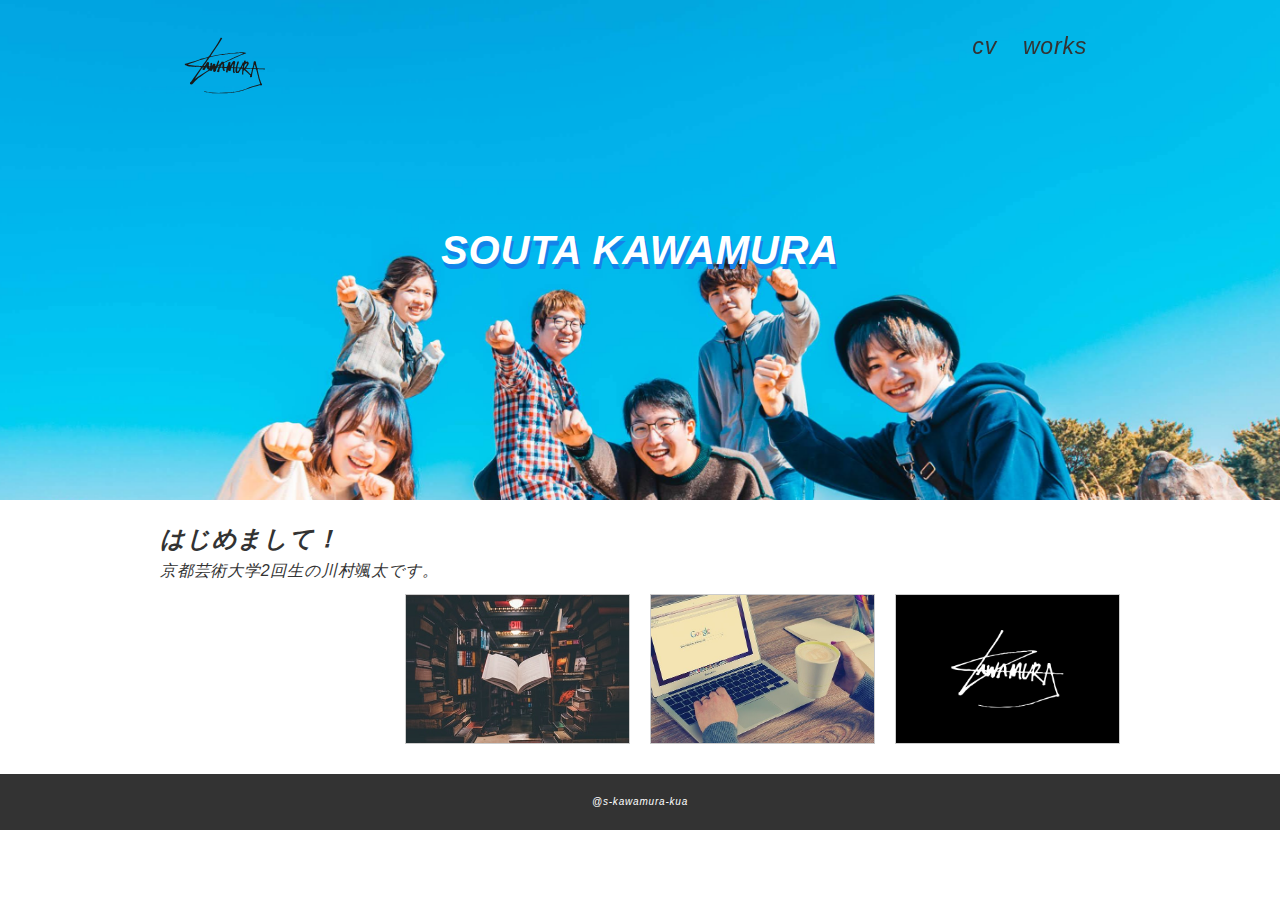
<file: index.html>
<!DOCTYPE html>
<html lang="ja">
<head>
  <meta charset="UTF-8">
  <meta http-equiv="X-UA-Compatible" content="IE=edge">
  <meta name="viewport" content="width=device-width, initial-scale=1.0">
  <meta content="川村颯太のポートフォリオサイトです。経歴や制作物のサムネイルなどが確認できます。" name="description">
  <meta property="og:title" content="top" />
  <link rel="stylesheet" href="./css/style.css">
  <title>portfolio_site</title>
</head>
<body>
  
  <header>
    <div class="inner">
      <p id="header_logo">
        <a href="../index.html"><img src="./images/logo.svg" width="90px" alt=""></a>
      </p>
      <ul id="global_menu">
        <li><a href="./cv/index.html">cv</a></li>
        <li><a href="./works/index.html">works</a></li>
        <!-- <li><a href="./reports/index.html">report</a></li> -->
      </ul>
    </div>
  </header>

  <section>
    <!-- 空の要素だけどcssで背景を設定している -->
    <div class="top_eye_catch">
      SOUTA KAWAMURA
    </div>
    <div class="contents">
      <h2>はじめまして！</h2>
      <p>京都芸術大学2回生の川村颯太です。</p>
      <ul class="thumb_list">
        <li><a href="https://youtu.be/lbaO3bJlLwQ"><iframe width="220"  src="https://www.youtube.com/embed/lbaO3bJlLwQ" title="YouTube video player" frameborder="0" allow="accelerometer; autoplay; clipboard-write; encrypted-media; gyroscope; picture-in-picture" allowfullscreen></iframe></a></li>
        <li><a href="./works/index.html"><img src="./images/cv.jpg" alt="サムネイル"></a></li>
        <li><a href="./cv/index.html"><img src="./images/work.jpg" alt="サムネイル"></a></li>
        <li><a href="https://vd.cdc.ac.jp/student/2019/s_kawamura/" target="blank"><img src="./images/pf_site.jpg" alt="サムネイル"></a></li> 
        
      </ul>
    </div>
    
  </section>

  <footer>
    @s-kawamura-kua
  </footer>


</body>
</html>
</file>
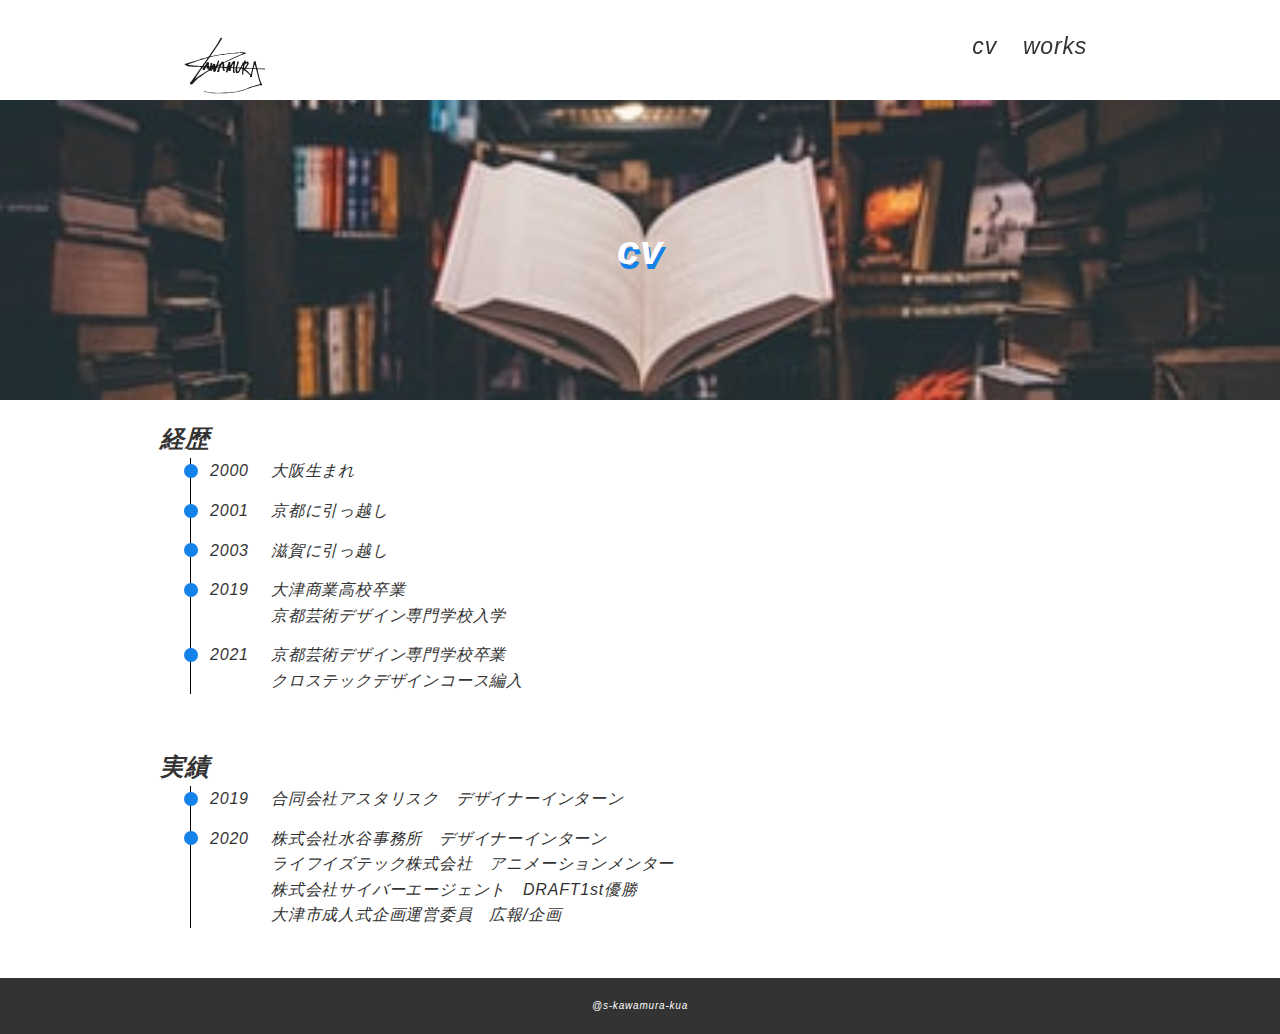
<file: cv/index.html>
<!DOCTYPE html>
<html lang="ja">
<head>
  <meta charset="UTF-8">
  <meta http-equiv="X-UA-Compatible" content="IE=edge">
  <meta name="viewport" content="width=device-width, initial-scale=1.0">
  <meta content="川村颯太のポートフォリオサイトです。経歴や制作物のサムネイルなどが確認できます。" name="description">
  <meta property="og:title" content="top/cv" />
  <!-- トップページとはリンクが変わるので注意 -->
  <link rel="stylesheet" href="../css/style.css">
  <title>cv|portfolio_site</title>
</head>
<body class="contents_page">
  
  <header>
    <div class="inner">
      <p id="header_logo">
        <a href="../index.html"><img src="../images/logo.svg" width="90px" alt=""></a>
      </p>
      <ul id="global_menu">
        <!-- トップページとはリンクが変わるので注意 -->
        <li class="current"><a href="../cv/index.html">cv</a></li>
        <li><a href="../works/index.html">works</a></li>
        <!-- <li><a href="../reports/index.html">report</a></li> -->
      </ul>
    </div>
  </header>

  <section>
    <!-- 空の要素だけどcssで背景を設定している -->
    <div class="cv_eye_catch">
      cv
    </div>
    <div class="contents">
      <h2>経歴</h2>
      <ul id="case1" class="case">
        <li>
          <div class="year">
            2000
          </div>
          <div class="content">
            大阪生まれ
          </div>
        </li>

        <li>
          <div class="year">
            2001
          </div>
          <div class="content">
            京都に引っ越し
          </div>
        </li>

        <li>
          <div class="year">
            2003
          </div>
          <div class="content">
            滋賀に引っ越し
          </div>
        </li>

        <li>
          <div class="year">
            2019
          </div>
          <div class="content">
            大津商業高校卒業<br>
            京都芸術デザイン専門学校入学
          </div>
        </li>

        <li>
          <div class="year">
            2021
          </div>
          <div class="content">
            京都芸術デザイン専門学校卒業<br>
            クロステックデザインコース編入
          </div>
        </li>
      </ul>

    </div>

    <div class="contents">
      <h2>実績</h2>
      <ul id="case1" class="case">
        <li>
          <div class="year">
            2019
          </div>
          <div class="content">
            合同会社アスタリスク　デザイナーインターン
          </div>
        </li>

        <li>
          <div class="year">
            2020
          </div>
          <div class="content">
            株式会社水谷事務所　デザイナーインターン<br>
            ライフイズテック株式会社　アニメーションメンター<br>
            株式会社サイバーエージェント　DRAFT1st優勝<br>
            大津市成人式企画運営委員　広報/企画<br>

          </div>
        </li>

      </ul>

    </div>
  </section>

  <footer>
    @s-kawamura-kua
  </footer>


</body>
</html>
</file>
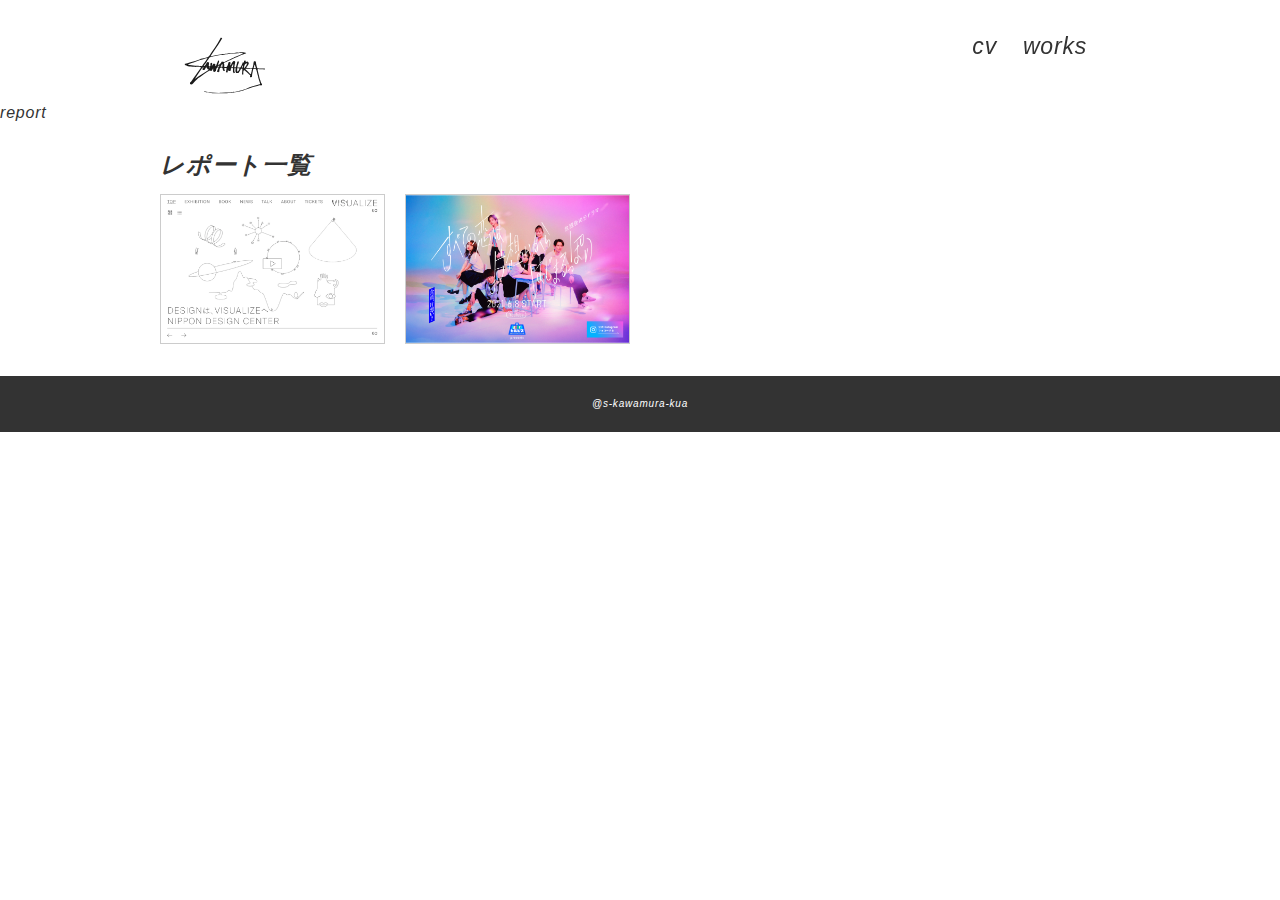
<file: reports/index.html>
<!DOCTYPE html>
<html lang="ja">

<head>
  <meta charset="UTF-8">
  <meta http-equiv="X-UA-Compatible" content="IE=edge">
  <meta name="viewport" content="width=device-width, initial-scale=1.0">
  <meta content="川村颯太のポートフォリオサイトです。経歴や制作物のサムネイルなどが確認できます。" name="description">
  <meta property="og:title" content="top/work" />
  <!-- トップページとはリンクが変わるので注意 -->
  <link rel="stylesheet" href="../css/style.css">
  <title>work|portfolio_site</title>
</head>

<body class="contents_page">

  <header>
    <div class="inner">
      <p id="header_logo">
        <a href="../index.html"><img src="../images/logo.svg" width="90px" alt=""></a>
      </p>
      <ul id="global_menu">
        <!-- トップページとはリンクが変わるので注意 -->
        <li><a href="../cv/index.html">cv</a></li>
        <li><a href="../works/index.html">works</a></li>
        <!-- <li class="current"><a href="./index.html">report</a></li> -->
      </ul>
    </div>
  </header>

  <section>
    <!-- 空の要素だけどcssで背景を設定している -->
    <div class="report_eye_catch">
      report
    </div>
    <div class="contents">
      <h2>レポート一覧</h2>
      <ul class="thumb_list">
        <li><a href="#"><img src="./images/thumb01.png" alt="サムネイル"></a></li>
        <li><a href="#"><img src="./images/thumb02.png" alt="サムネイル"></a></li>
      </ul>
    </div>
  </section>

  <footer>
    @s-kawamura-kua
  </footer>


</body>

</html>
</file>
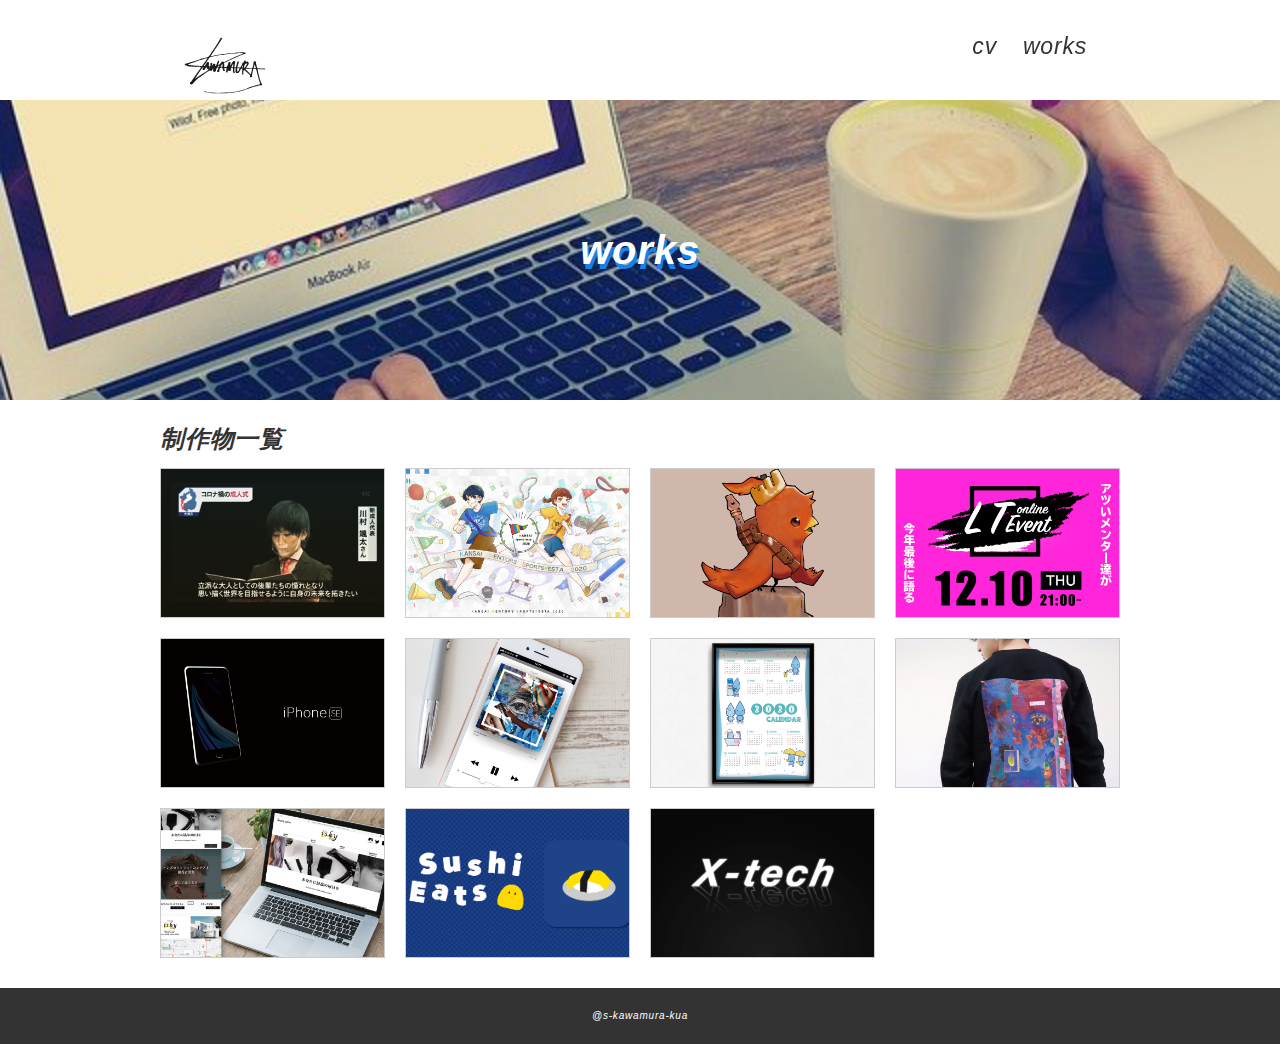
<file: works/index.html>
<!DOCTYPE html>
<html lang="ja">
<head>
  <meta charset="UTF-8">
  <meta http-equiv="X-UA-Compatible" content="IE=edge">
  <meta name="viewport" content="width=device-width, initial-scale=1.0">
  <!-- トップページとはリンクが変わるので注意 -->
  <link rel="stylesheet" href="../css/style.css">
  <title>制作物一覧ページ</title>
</head>
<body class="contents_page">
  
  <header>
    <div class="inner">
      <p id="header_logo">
        <a href="../index.html"><img src="../images/logo.svg" width="90px" alt=""></a>
      </p>
      <ul id="global_menu">
        <!-- トップページとはリンクが変わるので注意 -->
        <li><a href="../cv/index.html">cv</a></li>
        <li class="current"><a href="../works/index.html">works</a></li>
        <!-- <li><a href="../reports/index.html">report</a></li> -->
      </ul>
    </div>
  </header>

  <section>
    <!-- 空の要素だけどcssで背景を設定している -->
    <div class="work_eye_catch">
      works
    </div>
    <div class="contents">
      <h2>制作物一覧</h2>
      <ul class="thumb_list">
        <li><a href="#"><img src="./images/work_01.png" alt="サムネイル"></a></li>
        <li><a href="#"><img src="./images/work_02.png" alt="サムネイル"></a></li>
        <li><a href="#"><img src="./images/work_03.png" alt="サムネイル"></a></li>
        <li><a href="#"><img src="./images/work_04.png" alt="サムネイル"></a></li>
        <li><a href="#"><img src="./images/work_05.png" alt="サムネイル"></a></li>
        <li><a href="#"><img src="./images/work_06.png" alt="サムネイル"></a></li>
        <li><a href="#"><img src="./images/work_07.png" alt="サムネイル"></a></li>
        <li><a href="#"><img src="./images/work_08.png" alt="サムネイル"></a></li>
        <li><a href="#"><img src="./images/work_09.png" alt="サムネイル"></a></li>
        <li><a href="#"><img src="./images/work_10.png" alt="サムネイル"></a></li>
        <li><a href="#"><img src="./images/work_11.png" alt="サムネイル"></a></li>
      </ul>
    </div>
  </section>

  <footer>
    @s-kawamura-kua
  </footer>


</body>
</html>
</file>
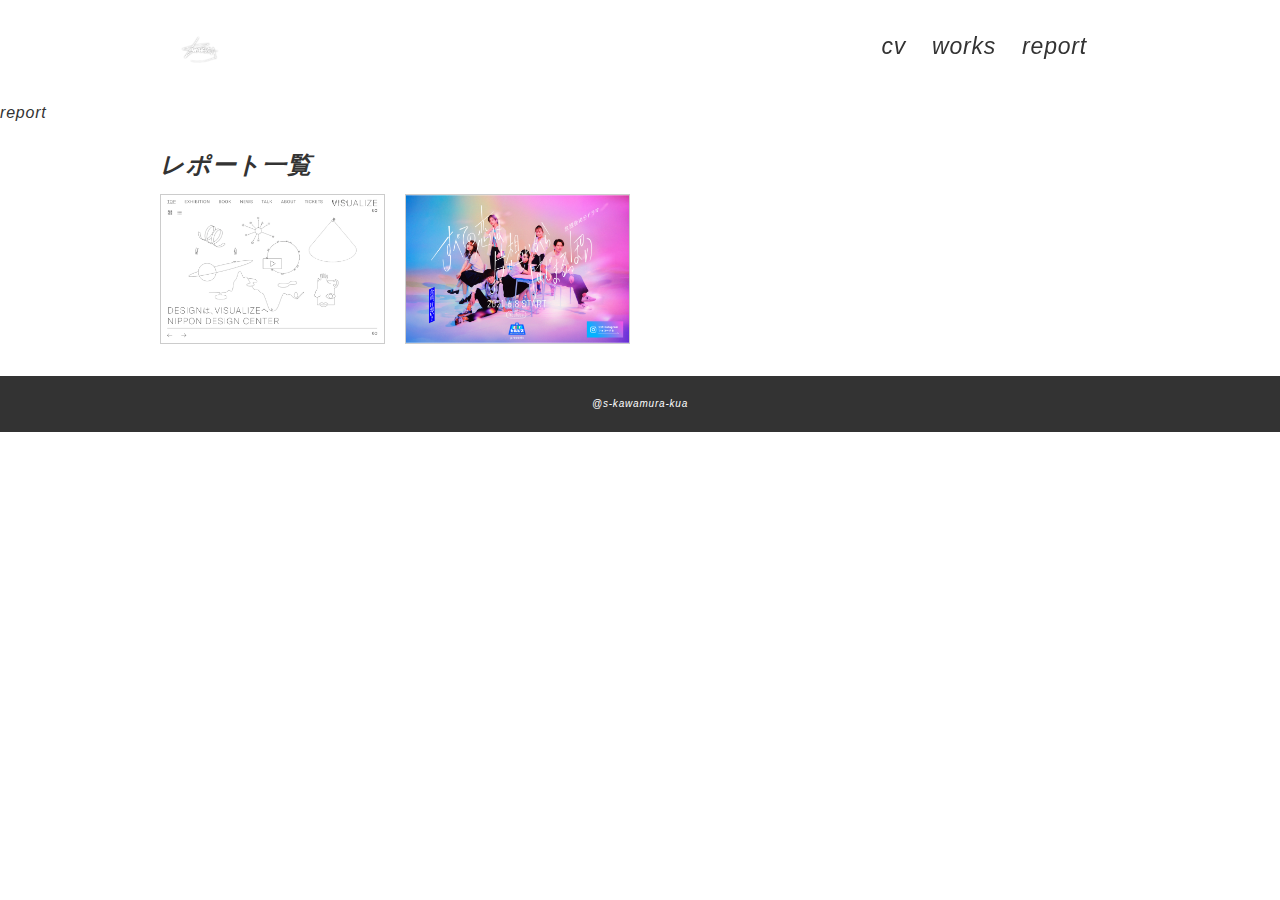
<file: cv.html>
<!DOCTYPE html>
<html lang="ja">
<head>
  <meta charset="UTF-8">
  <meta http-equiv="X-UA-Compatible" content="IE=edge">
  <meta name="viewport" content="width=device-width, initial-scale=1.0">
  <!-- トップページとはリンクが変わるので注意 -->
  <link rel="stylesheet" href="../css/style.css">
  <title>レポート一覧ページ</title>
</head>
<body class="contents_page">
  
  <header>
    <div class="inner">
      <p id="header_logo">
        <a href="../index.html"><img src="./images/sign_icon.png" width="40px" alt=""></a>
      </p>
      <ul id="global_menu">
        <!-- トップページとはリンクが変わるので注意 -->
        <li class="current"><a href="../cv.html">cv</a></li>
        <li><a href="../works/index.html">works</a></li>
        <li><a href="../reports/index.html">report</a></li>
      </ul>
    </div>
  </header>

  <section>
    <!-- 空の要素だけどcssで背景を設定している -->
    <div class="report_eye_catch">
      report
    </div>
    <div class="contents">
      <h2>レポート一覧</h2>
      <ul class="thumb_list">
        <li><a href="./report01.html"><img src="../reports/images/thumb01.png" alt="サムネイル"></a></li>
        <li><a href="#"><img src="../reports/images/thumb02.png" alt="サムネイル"></a></li>
      </ul>
    </div>
  </section>

  <footer>
    @s-kawamura-kua
  </footer>


</body>
</html>
</file>
<file: css/style.css>
@charset "UTF-8";
/*======================================================
基本
======================================================*/
* {
  box-sizing: border-box;
  margin: 0;
  padding: 0;
}

html {
  font-size: 62.5%;
}

html,
body {
  height: 100%;
  font-feature-settings: "palt";
  font-style: italic;
  background-color: #fff;
  position: relative;
}

body {
  font-size: 1.6rem;
  line-height: 1.6;
  font-family: "游ゴシック体", YuGothic, "游ゴシック", "Yu Gothic",  Meiryo, sans-serif;
  color: #333333;
  letter-spacing: 0.05em;
}

body.contents_page {
  padding-top: 100px;
}

a {
  color: inherit;
  transition: 0.3s opacity;
}

a:hover {
  opacity: 0.1;
  transition-duration: 1s
}

img {
  max-width: 100%;
  height: auto;
}

li {
  list-style: none;
}

@media (min-width: 901px) {
  .sp_only {
    display: none !important;
  }
}

@media (max-width: 900px) {
  .pc_only {
    display: none !important;
  }
}


/*======================================================
header
======================================================*/
header {
  position: fixed;
  z-index: 2;
  max-width: 1000px;
  top: 0;
  left: 0;
  right: 0;
  margin: auto;
}

header a {
  display: block;
  text-decoration: none;
}

header .inner {
  display: flex;
  /* background-color: #fff; */
  justify-content: space-between;
  padding: 15px 20px;
  /* box-shadow: 0px 0px 5px rgba(0, 0, 0, 0.35); */
  /* border-radius: 4px; */
  margin: 20px;
}

/*======================================================
footer
======================================================*/
footer {
  background-color: #333;
  color: #fff;
  text-align: center;
  padding: 20px;
  font-size: 10px;
}

/*======================================================
コンテンツ
======================================================*/
#header_logo img {
  display: block;
}

#global_menu {
  display: flex;
  font-size: 23px;
  position: relative;
}

#global_menu a {
  padding: 0px 13px;
  line-height: 1;
  position: relative;
}

#global_menu li {
  position: relative;
}

#global_menu li.current::before {
  content: "";
  bottom: 2px;
  position: absolute;
  width: 100%;
  height: 10px;
  /* background-color: #1482e9; */
}

.top_eye_catch {
  height: 500px;
  background-image: url(../images/main.jpg);
  background-size: cover;
  background-position: center center;
  background-attachment: fixed;
  display: flex;
  align-items: center;
  justify-content: center;
  color: #fff;
  text-shadow: #1482e9 2px 5px;
  font-weight: bold;
  font-size: 40px;
}

.contents {
  max-width: 1000px;
  min-height: 250px;
  padding: 20px;
  margin: auto;
}

.thumb_list {
  display: flex;
  flex-wrap: wrap;
  margin: 0 -10px;
}

.thumb_list li {
  width: 25%;
  height: 170px;
  padding: 10px;
}

.thumb_list li a {
  display: block;
  height: 100%;
}

.thumb_list li a img {
  display: block;
  border: 1px solid #ccc;
  width: 100%;
  height: 100%;
  object-fit: cover;
  object-position: center center;
}

/*======================================================
report
======================================================*/
.report {
  border: 1px solid #ccc;
  padding: 40px;
}

.report .outline {
  margin-bottom: 40px;
  display: flex;
}

.report .outline .pic {
  width: 45%;
  border: 3px solid #999;
}

.report .outline .txt {
  flex: 1;
  padding-left: 20px;
}

.report h1 {
  margin-bottom: 20px;
  padding-left: 10px;
  border-left: 5px solid #1482e9;
}

.ex_link {
  display: inline-block;
  position: relative;
  padding: 4px;
  padding-left: 26px;
}

.ex_link::before {
  box-sizing: border-box;
  content: "";
  display: block;
  width: 20px;
  height: 14px;
  border: 3px solid #666;
  border-radius: 3px;
  position: absolute;
  left: 0;
  top: 0;
  bottom: 0;
  margin: auto;
}

/*======================================================
cv
======================================================*/

.cv_eye_catch {
  height: 300px;
  background-image: url(../images/cv.jpg);
  background-size: cover;
  background-position: center center;
  display: flex;
  align-items: center;
  justify-content: center;
  color: #fff;
  text-shadow: #1482e9 2px 5px;
  font-weight: bold;
  font-size: 40px;
}

.report {
  border: 1px solid #ccc;
  padding: 40px;
}

.report .outline {
  margin-bottom: 40px;
  display: flex;
}

.report .outline .pic {
  width: 45%;
  border: 3px solid #999;
}

.report .outline .txt {
  flex: 1;
  padding-left: 20px;
}

.report h1 {
  margin-bottom: 20px;
  padding-left: 10px;
  border-left: 5px solid #1482e9;
}

.ex_link {
  display: inline-block;
  position: relative;
  padding: 4px;
  padding-left: 26px;
}

.ex_link::before {
  box-sizing: border-box;
  content: "";
  display: block;
  width: 20px;
  height: 14px;
  border: 3px solid #666;
  border-radius: 3px;
  position: absolute;
  left: 0;
  top: 0;
  bottom: 0;
  margin: auto;
}

#case1 {
  border-left: 1px solid #000;
  margin-left: 30px;
}

#case1 li {
  display: flex;
  align-items: flex-start;
  margin-bottom: 14px;
}

#case1 li .year {
  width: 80px;
  display: flex;
  align-items: center;
}

#case1 li .year::before {
  content: '';
  display: block;
  position: relative;
  width: 14px;
  height: 14px;
  border-radius: 7px;
  background-color: #1482e9;
  left: -7px;
  margin-right: 5px;
}

#case1 li .date {
  width: 60px;
}

#case1 li .content {
  flex: 1;
}

/*======================================================
works
======================================================*/

.work_eye_catch {
  height: 300px;
  background-image: url(../images/work.jpg);
  background-size: cover;
  background-position: center center;
  display: flex;
  align-items: center;
  justify-content: center;
  color: #fff;
  text-shadow: #1482e9 2px 5px;
  font-weight: bold;
  font-size: 40px;
}

.report {
  border: 1px solid #ccc;
  padding: 40px;
}

.report .outline {
  margin-bottom: 40px;
  display: flex;
}

.report .outline .pic {
  width: 45%;
  border: 3px solid #999;
}

.report .outline .txt {
  flex: 1;
  padding-left: 20px;
}

.report h1 {
  margin-bottom: 20px;
  padding-left: 10px;
  border-left: 5px solid #ff9a02;
}

.ex_link {
  display: inline-block;
  position: relative;
  padding: 4px;
  padding-left: 26px;
}

.ex_link::before {
  box-sizing: border-box;
  content: "";
  display: block;
  width: 20px;
  height: 14px;
  border: 3px solid #666;
  border-radius: 3px;
  position: absolute;
  left: 0;
  top: 0;
  bottom: 0;
  margin: auto;
}

/*======================================================
汎用
======================================================*/
.mb_m {
  margin-bottom: 20px;
}
</file>
